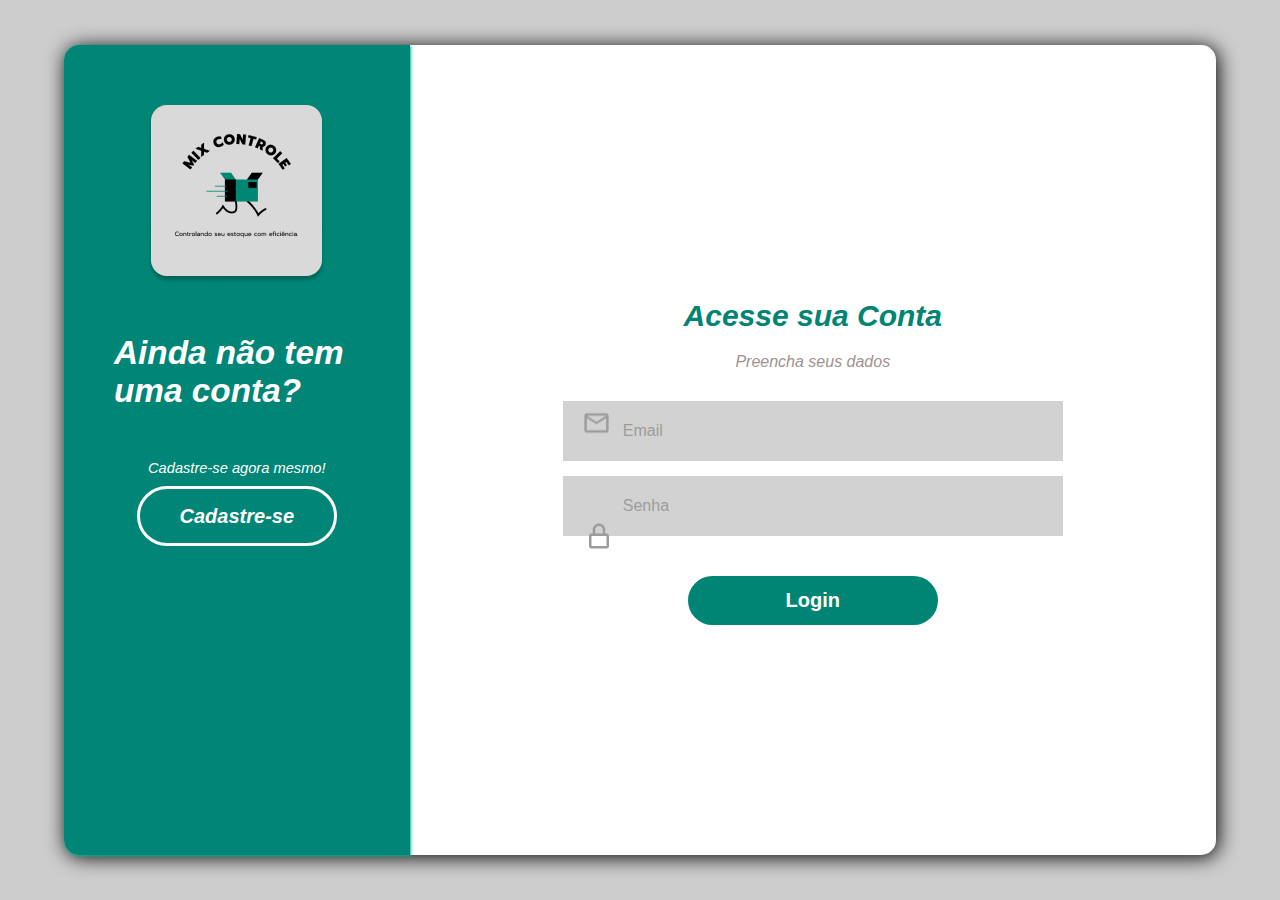
<file: src/frontend/public/index.html>
<!DOCTYPE html>
<html lang="PT-BR">

<head>
    <meta charset="UTF-8">
    <meta name="viewport" content="width=device-width, initial-scale=1.0">
    <link rel="shortcut icon" href="../assets/entrega-rapida.png" type="image/x-icon">
    <link rel="stylesheet" href="../styles/index.css">
    <link rel="stylesheet" href="../styles/mediaQueryLogin.css">
    <title>MixControle - Login</title>
</head>

<body>
    <main>
        <div class="conteudoInformacao">

            <div class="irRegistro">
                <img src="../assets/MixControleLogo.png" alt="Logo do site mix controle">
                <h1>Ainda não tem uma conta?</h1>
                <p>Cadastre-se agora mesmo!</p>
                <a href="../pages/registro.html">
                    <h4>Cadastre-se</h4>
                </a>
            </div>
        </div>
        <div class="conteudoLogin">
            <h2>Acesse sua Conta</h2>
            <p>Preencha seus dados</p>
            <form action="../php/logging.php" method="post">

                <img class="iconEmail" src="../assets/mdi_email-outline.png" alt="icone de email">
                <input type="email" id="email" name="email" placeholder="Email" required>

                <img class="iconSenha" src="../assets/iconSenha.png" alt="icon de uma cadeado">
                <input type="password" id="password" name="password" placeholder="Senha" required>

                <button type="submit">Login</button>
            </form>
        </div>
    </main>
</body>

</html>
</file>
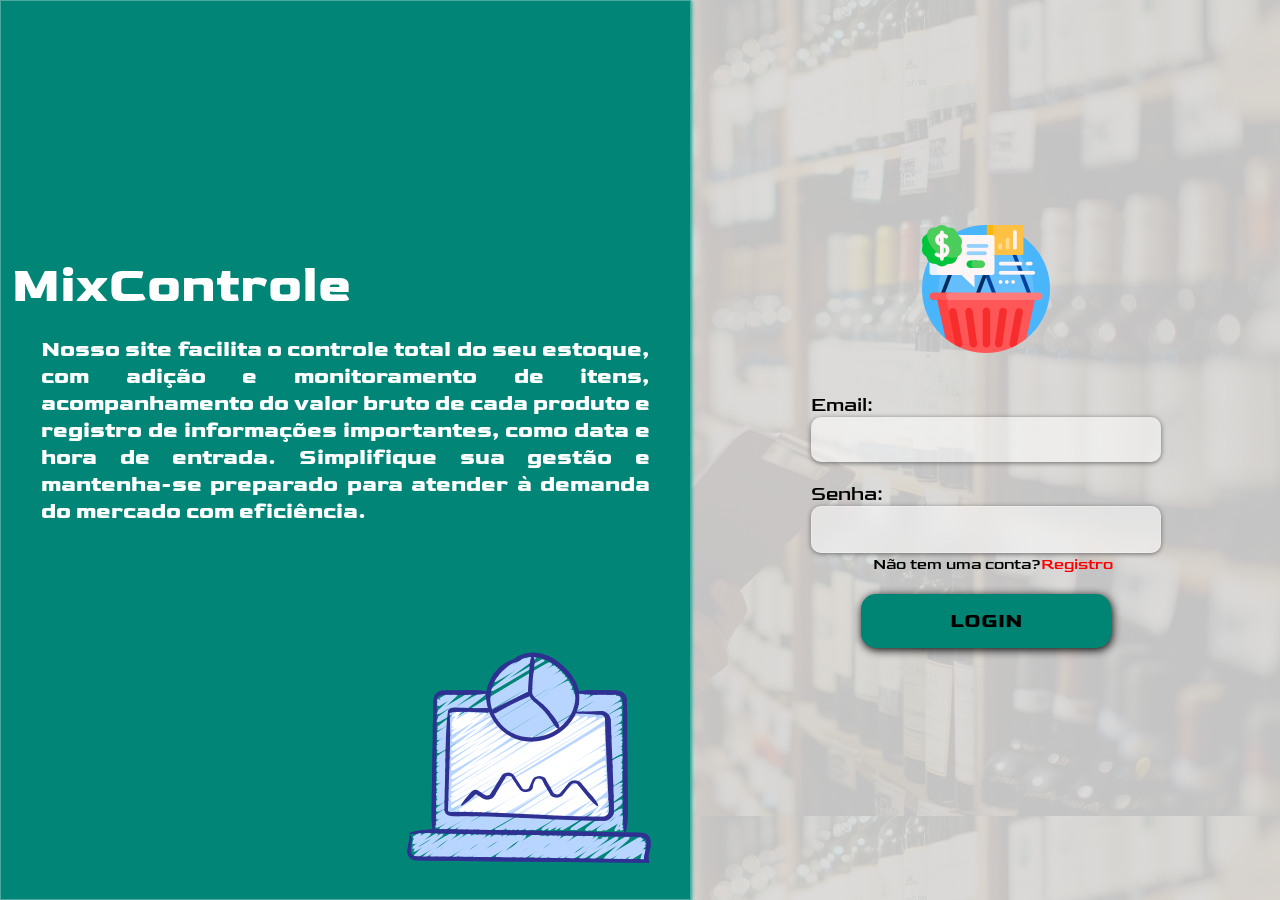
<file: login.html>
<!DOCTYPE html>
<html lang="PT-BR">
<head>
    <meta charset="UTF-8">
    <meta name="viewport" content="width=device-width, initial-scale=1.0">
    <link rel="stylesheet" href="Css/index.css">
    <link rel="stylesheet" href="Css/index_responsivo.css">
    <title>MixControle</title>
</head>
<body>
    <main>
        <div class="conteudoInformacao layerbluer">
            <h1>MixControle</h1>
            <h2>Nosso site facilita o controle total do seu estoque, com adição e monitoramento de itens, acompanhamento do valor bruto de cada produto e registro de informações importantes, como data e hora de entrada. Simplifique sua gestão e mantenha-se preparado para atender à demanda do mercado com eficiência.</h2>
            <img src="Imagens/painel-de-controle.png" alt="icon de um notebook com dados de grafico na tela">
        </div>
        <div class="conteudoLogin">
            <img src="Imagens/cesta-de-compras.png" alt="Uma imagen de uma cesta de produtos">
            <form action="php/logging.php" method="post">
                <label for="email">Email:</label>
                <input type="email" id="email" name="email" required>
                <label for="password">Senha:</label>
                <input class="layerbluer" type="password" id="password" name="password" required>
                <p>Não tem uma conta? <a href="Html/Registro.html" class="registro"> Registro</a></p>
                <button type="submit">Login</button>
            </form>
        </div>
    </main>
</body>
</html>
</file>
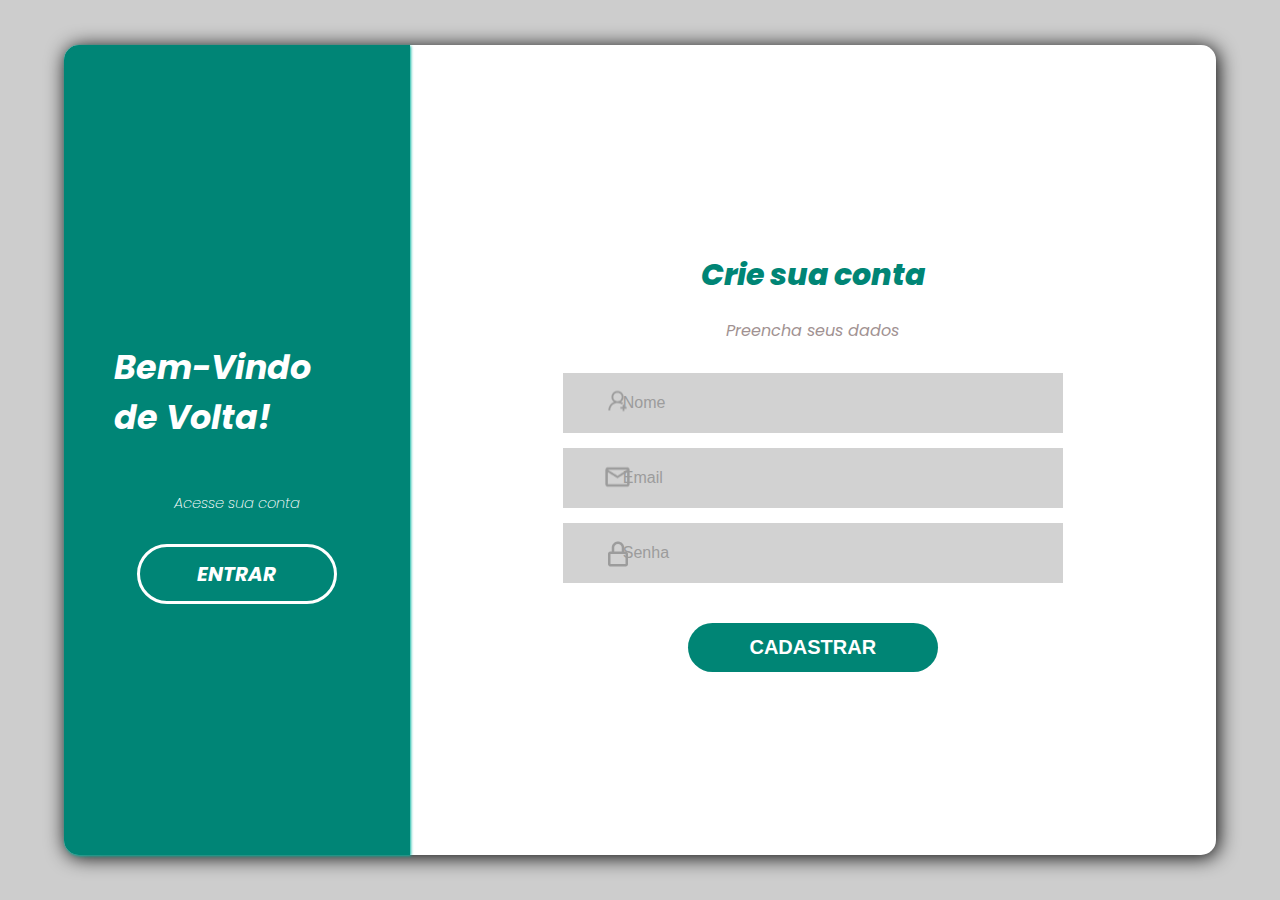
<file: Html/registro.html>
<!DOCTYPE html>
<html lang="PT-BR">
<head>
    <meta charset="UTF-8">
    <meta name="viewport" content="width=device-width, initial-scale=1.0">
    <link rel="stylesheet" href="../Css/registro.css">
    <link rel="stylesheet" href="../mediaQuery/mediaQueryRegistro.css">
    <title>Registro</title>
</head>
<body>
    <main>
        <div class="conteudoInformacao">
            <div class="irLogin">
            <h1>Bem-Vindo de Volta!</h1>
            <p>Acesse sua conta</p>
            <a href="../login.html"><h4>ENTRAR</h4></a>
            </div>
        </div>     
        <div class="registro">
            <h2>Crie sua conta</h2>
            <p>Preencha seus dados</p>
            <form action="../php/request.php" method="POST">
                <img class="iconLogin" src="../Imagens/Vector.png" alt="icon de uma boneco de login">
                <input type="text" id="name" name="name" required placeholder="Nome ">
                <img class="iconEmail" src="../Imagens/mdi_email-outline.png" alt="icone de email">
                <input type="email" id="email" name="email" placeholder="Email" required>
                <img class="iconSenha" src="../Imagens/iconSenha.png" alt="icon de uma cadeado">
                <input class="layerbluer" type="password" id="password" name="password" placeholder="Senha" required>
                <button type="submit">CADASTRAR</button>
            </form>
        </div>
    </main>
</body>
</html>
</file>
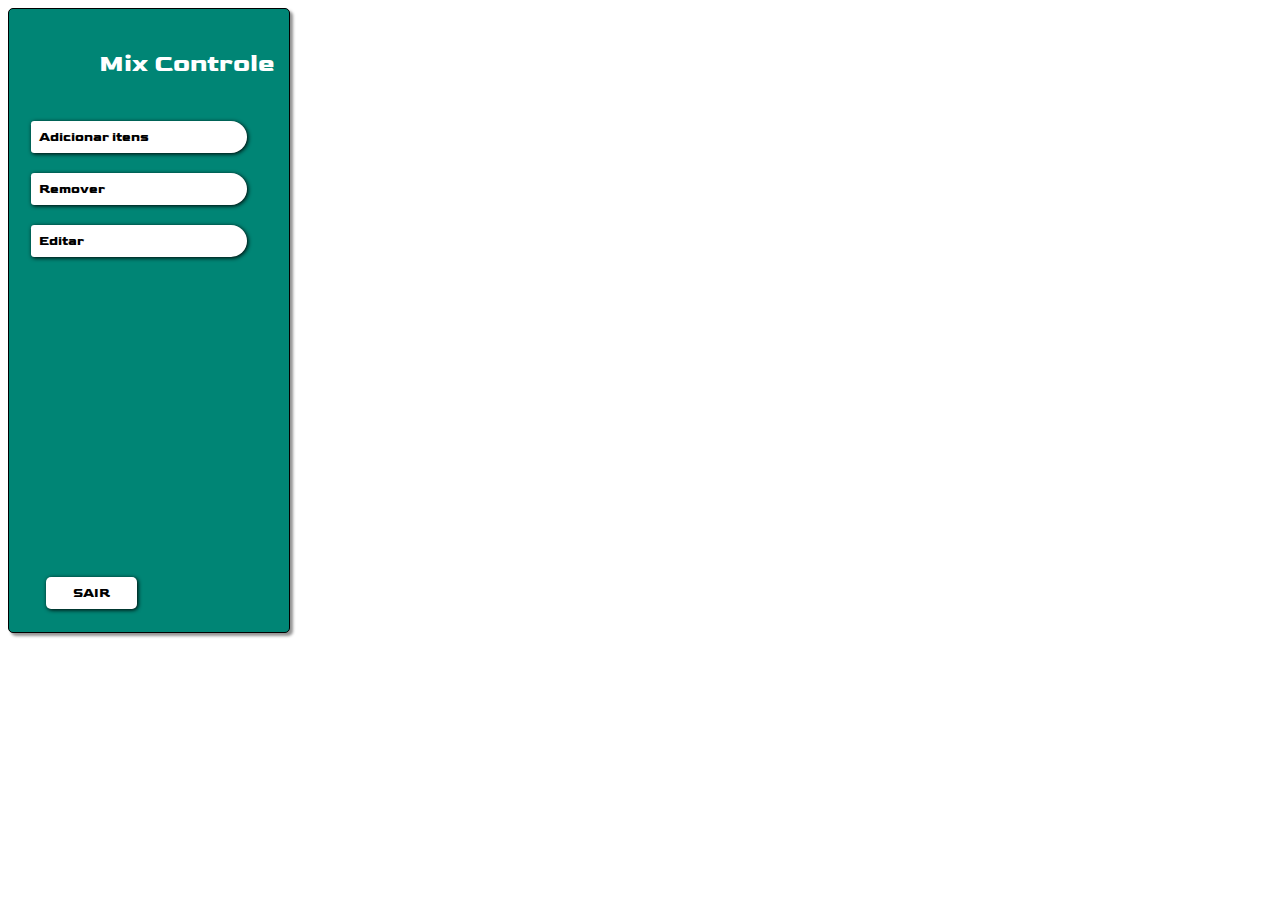
<file: Html/segundaParte.html>
<!DOCTYPE html>
<html lang="PT-BR">

<head>
    <meta charset="UTF-8">
    <meta name="viewport" content="width=device-width, initial-scale=1.0">
    <link rel="stylesheet" href="../Css/segundaParte.css">
    <title>MixControle</title>
</head>

<body>
    <main>
        <div class="bloco">
            <h2>Mix Controle</h2>
            <ul>
                <li>Adicionar itens</li>
                <li>Remover</li>
                <li>Editar</li>
            </ul>

            <ul id="sair">
                <li id="botaoDeSaida">SAIR</li>
            </ul>
        </div>
    </main>
    <script>
        document.getElementById('botaoDeSaida').addEventListener('click', function() {
            // Redireciona para o script de logout
            window.location.href = '../php/logout.php';
        });
    </script>
</body>

</html>
</file>
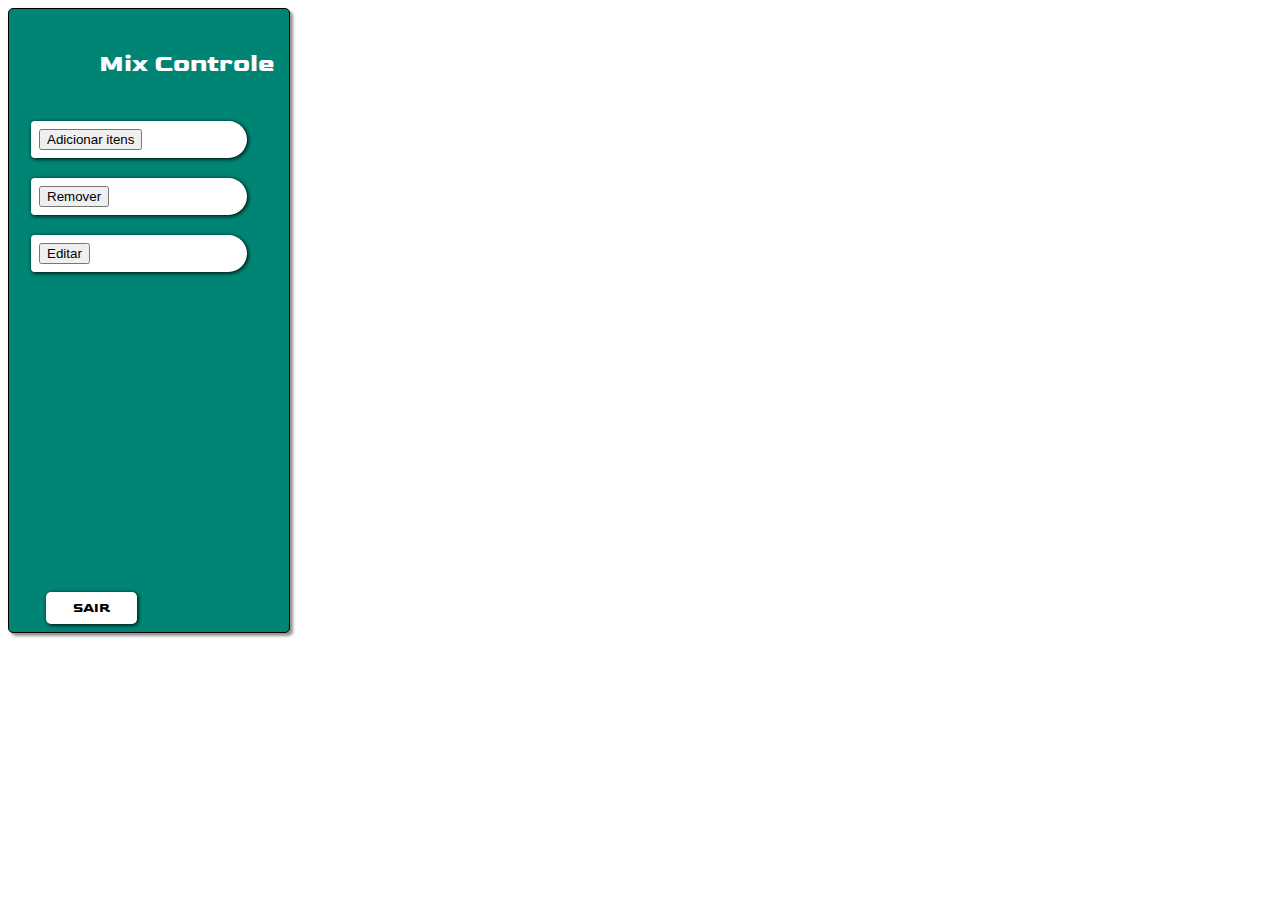
<file: Html/segundaParte2.html>
<!DOCTYPE html>
<html lang="PT-BR">
<head>
    <meta charset="UTF-8">
    <meta name="viewport" content="width=device-width, initial-scale=1.0">
    <title>Gerenciar Estoque</title>
    <link rel="stylesheet" href="../Css/segundaParte.css">
</head>
<body>
    <main>
        <div class="bloco">
            <h2>Mix Controle</h2>
            <ul>
                <li><button onclick="showForm('addItem')">Adicionar itens</button></li>
                <li><button onclick="showForm('removeItem')">Remover</button></li>
                <li><button onclick="showForm('editItem')">Editar</button></li>
            </ul>

            <ul id="sair">
                <li id="botaoDeSaida">SAIR</li>
            </ul>
        </div>
    </main>

    <div id="modalOverlay"></div>

    <div class="container">
        <!-- Formulários -->
        <div id="addItem" class="form-container">
            <button class="close-btn" onclick="closeForm()">X</button>
            <h2>Adicionar Item</h2>
            <form action="../php/add_item.php" method="POST">
                <label for="description">Descrição:</label>
                <input type="text" id="description" name="description" required>
                <label for="quality">Qualidade:</label>
                <input type="text" id="quality" name="quality" required>
                <label for="price">Preço:</label>
                <input type="number" id="price" name="price" step="0.01" required>
                <label for="sale_price">Preço de Venda:</label>
                <input type="number" id="sale_price" name="sale_price" step="0.01" required>
                <input type="submit" value="Adicionar Item">
            </form>
        </div>

        <div id="removeItem" class="form-container">
            <button class="close-btn" onclick="closeForm()">X</button>
            <h2>Remover Item</h2>
            <form action="../php/remove_item.php" method="POST">
                <label for="remove_id">ID do Item:</label>
                <input type="number" id="remove_id" name="id" required>
                <input type="submit" value="Remover Item">
            </form>
        </div>

        <div id="editItem" class="form-container">
            <button class="close-btn" onclick="closeForm()">X</button>
            <h2>Editar Item</h2>
            <form action="../php/edit_item.php" method="POST">
                <label for="edit_id">ID do Item:</label>
                <input type="number" id="edit_id" name="id" required>
                <label for="edit_description">Nova Descrição:</label>
                <input type="text" id="edit_description" name="description">
                <label for="edit_quality">Nova Qualidade:</label>
                <input type="text" id="edit_quality" name="quality">
                <label for="edit_price">Novo Preço:</label>
                <input type="number" id="edit_price" name="price" step="0.01">
                <label for="edit_sale_price">Novo Preço de Venda:</label>
                <input type="number" id="edit_sale_price" name="sale_price" step="0.01">
                <input type="submit" value="Atualizar Item">
            </form>
        </div>
    </div>

    <script>
        document.getElementById('botaoDeSaida').addEventListener('click', function() {
            // Redireciona para o script de logout
            window.location.href = '../php/logout.php';
        });

        function showForm(formId) {
            // Esconde todos os formulários
            var forms = document.querySelectorAll('.form-container');
            var overlay = document.getElementById('modalOverlay');
            forms.forEach(function(form) {
                form.classList.remove('active');
            });

            // Exibe o formulário selecionado
            var activeForm = document.getElementById(formId);
            if (activeForm) {
                activeForm.classList.add('active');
            }

            // Exibe a sobreposição
            overlay.classList.add('active');
        }

        function closeForm() {
            var forms = document.querySelectorAll('.form-container');
            var overlay = document.getElementById('modalOverlay');
            forms.forEach(function(form) {
                form.classList.remove('active');
            });
            overlay.classList.remove('active');
        }
    </script>
</body>
</html>
</file>
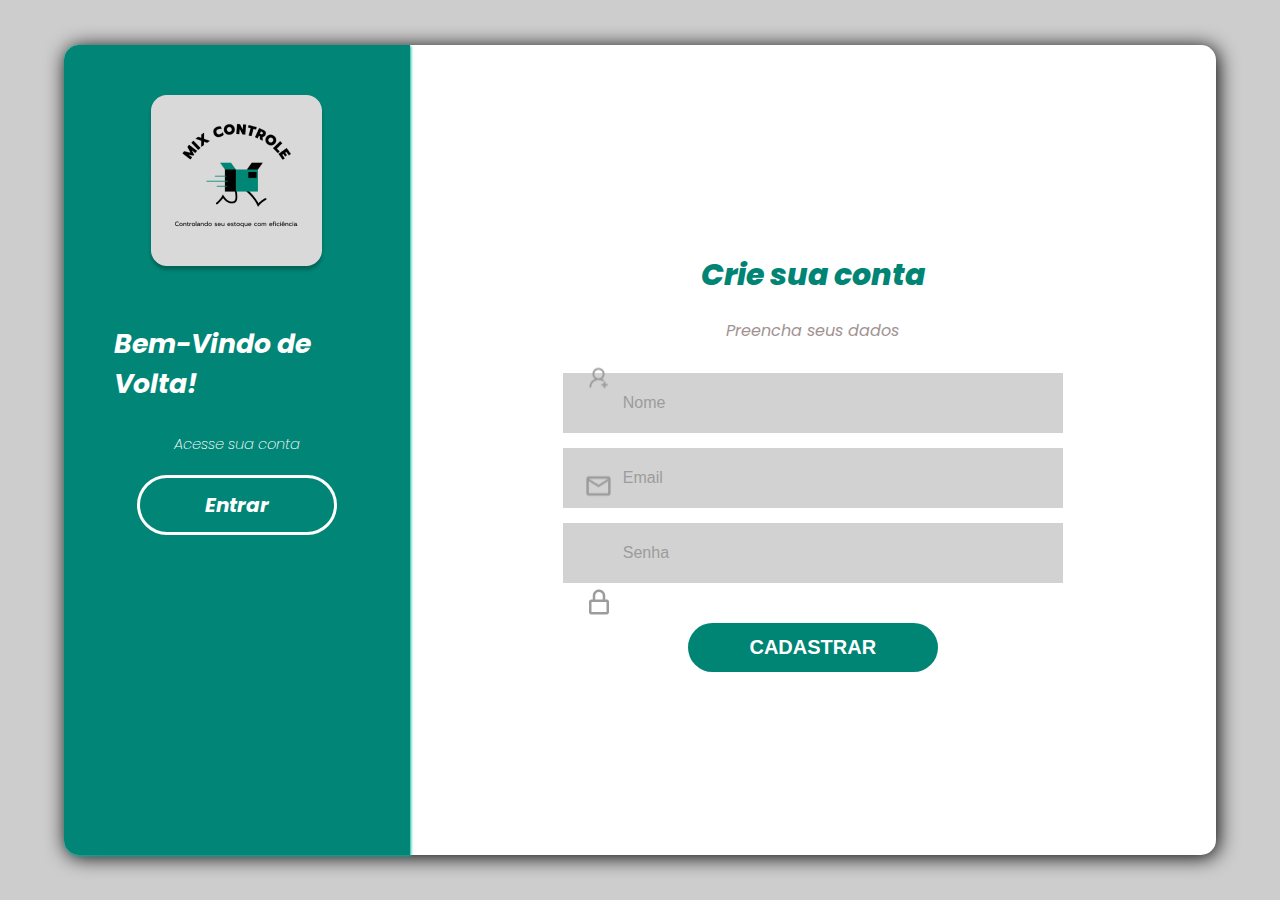
<file: src/frontend/pages/registro.html>
<!DOCTYPE html>
<html lang="PT-BR">

<head>
    <meta charset="UTF-8">
    <meta name="viewport" content="width=device-width, initial-scale=1.0">
    <link rel="shortcut icon" href="../assets/entrega-rapida.png" type="image/x-icon">
    <link rel="stylesheet" href="../styles/registro.css">
    <link rel="stylesheet" href="../styles/mediaQueryRegistro.css">
    <title>MixControle - Registro</title>
</head>

<body>
    <main>
        <div class="conteudoInformacao">
            <div class="irLogin">
                <img src="../assets/MixControleLogo.png" alt="Logo do site mix controle">
                <h1>Bem-Vindo de Volta!</h1>
                <p>Acesse sua conta</p>
                <a href="../public/index.html">
                    <h4>Entrar</h4>
                </a>
            </div>
        </div>
        <div class="registro">
            <h2>Crie sua conta</h2>
            <p>Preencha seus dados</p>
            <form action="../php/request.php" method="POST">
                <img class="iconLogin" src="../assets/Vector.png" alt="icon de uma boneco de login">
                <input type="text" id="name" name="name" required placeholder="Nome ">
                <img class="iconEmail" src="../assets/mdi_email-outline.png" alt="icone de email">
                <input type="email" id="email" name="email" placeholder="Email" required>
                <img class="iconSenha" src="../assets/iconSenha.png" alt="icon de uma cadeado">
                <input class="layerbluer" type="password" id="password" name="password" placeholder="Senha" required>
                <button type="submit">CADASTRAR</button>
            </form>
        </div>
    </main>
</body>

</html>
</file>
<file: src/frontend/styles/index.css>
@import url('https://fonts.googleapis.com/css2?family=Goldman:wght@400;700&display=swap');

* {
    box-sizing: border-box;
}

body {
    height: 100vh;
    width: 100%;
    margin: 0px;
    font-family: "Poppins", sans-serif;
    font-weight: 500;
    font-style: italic;
    background-color: #CDCDCD;

    display: flex;
    justify-content: center;
    align-items: center;
}

main {
    display: grid;
    height: 90%;
    width: 90%;
    grid-template-columns: 30% 70%;
    grid-template-areas: "conteudoInformacao conteudoLogin";
    background-color: #FFFFFF;
    border-radius: 15px;
    box-shadow: 2px 2px 20px black;
}

.conteudoInformacao {
    grid-area: conteudoInformacao;
    background-color: #008576;    
    box-shadow: 1px 1px 3px #07b39f;
    display: flex;
    flex-direction: column;
    justify-content: center;
    align-items: center;
    border-radius: 15px 0px 0px 15px;

}
.irRegistro > img{
    display: flex;
    margin: auto;
    margin-top: 60px;
    margin-bottom: 50px;
}
.irRegistro{
    width: 100%;
    height: 100%;
}

.irRegistro > h1 {
    margin: 0px 15px 0px 50px;
    color: white;
    font-size: 25pt;


}
.irRegistro > p {
    color: white;
    font-size: 11pt;
    font-weight: 200;
    margin-top: 50px;
    margin-bottom: 10px;
    text-align: center;
}
.irRegistro > a {
    color: white;
    font-size: 15pt;
    font-weight: 800;
    border: 3px solid white;
    height: 60px;
    width: 200px;    
    border-radius: 30px;
    display: flex;
    justify-content: center;
    align-items: center;
    margin: auto;
    cursor: pointer;
    text-decoration: none;
}
.irRegistro > a:hover {
    transition: all 200ms ease-in;
    transform: scale(1.1);
}

.conteudoLogin {
    grid-area: conteudoLogin;
    background-color: #FFFFFF;
    margin: auto;
    text-align: center;
}
.conteudoLogin > h2{
    margin-bottom: 20px;
    color: #008575;
    font-weight: 900;
    font-size: 30px;
}
.conteudoLogin > p{
    margin-bottom: 30px;
    color: #A19292;
    font-weight: 400;
}
form{
    margin: auto;
    margin-top: 10px;
    width: 500px;
}
form > input {
    height: 60px;
    width: 100%;
    background-color: #9c9c9c73;
    border: none;
    outline: none;
    display: flex;
    justify-content: center;
    margin-bottom: 15px;
    font-size: 17px;
    padding-left: 60px;
}
form > input::placeholder {
    font-size: 16px;
    color: #9C9C9C;
}
form > button{
    display: flex;
    margin: auto;
    margin-top: 40px;
    cursor: pointer;
    outline: none;
    border: none;
    background-color: #008575;
    justify-content: center;
    padding: 13px;
    width: 250px;
    border-radius: 50px;
    font-size: 20px;
    border-bottom: none;
    font-weight: 800;
    color: white;
}
form a{
    text-decoration: none;
    color: black;
}
button:hover{
    transition: all 200ms ease-in;
    transform: scale(1.1);
}
.iconEmail{
    position: absolute;
    left: 46.60%;
    top: 47%;
    transform: translateY(-50%);
}
.iconSenha{
    position: absolute;
    left: 47%;
    top: 59.50%;
    transform: translateY(-50%);
}
</file>
<file: src/frontend/styles/mediaQueryLogin.css>
@media screen and (max-width: 1290px){
.iconEmail{
    position: absolute;
    left: 45.50%;
    top: 47%;
    transform: translateY(-50%);
}
.iconSenha{
    position: absolute;
    left: 46%;
    top: 59.50%;
    transform: translateY(-50%);
}
}
</file>
<file: Css/index.css>
@import url('https://fonts.googleapis.com/css2?family=Goldman:wght@400;700&display=swap');

* {
    box-sizing: border-box;
}

body {
    height: 100vh;
    margin: 0px;
    font-family: "Goldman", sans-serif;
    font-weight: 400;
    font-style: normal;
    background-image: url(../Imagens/StockCake-Wine\ selection\ contemplation_1724417811.jpg);
}

main {
    display: grid;
    height: 100%;
    grid-template-columns: 54% 46%;
    grid-template-areas: "conteudoInformacao conteudoLogin";
    background-color: #ffffff31;
}

.conteudoInformacao {
    grid-area: conteudoInformacao;
    background-color: #008576;    
    box-shadow: 1px 1px 3px #07b39f;
    display: flex;
    flex-direction: column;
    justify-content: center;
    align-items: center;
}

.conteudoInformacao > h1 {
    align-self: flex-start;
    margin: 0 0 20px 10px;
    color: white;
    font-size: 55px;
    font-family: "Goldman", sans-serif;
    font-weight: 700;
    font-style: normal;
}

.conteudoInformacao > h2 {
    text-align: justify;
    color: white;
    margin: 0px 60px 0px 60px;
    font-size: 22px;
}
.conteudoInformacao > img {
    position: absolute;
        top: 660px;
        left: 63%;
        position: fixed;
        
}

.conteudoLogin {
    grid-area: conteudoLogin;
    background-color: #d9d9d9de;
    display: flex;
    align-items: center;
    justify-content: center;
}
.layerbluer {
    position: relative;
    border: 1px solid rgba(255, 255, 255, 0.3);
    backdrop-filter: blur(10px);
    -webkit-backdrop-filter: blur(10px);
}
.conteudoLogin> img{
    position: absolute;
    bottom: 500px;
    position: fixed;
}
form{
    padding: 50px 10% 50px 10%;
    margin: 0;
    position: relative;
    top: 60px;
}
form > label{
    display: flex;
    color: black;
    font-size: 20px;
    margin-top: 20px;
}
form > input {
    padding: 15px;
    width: 350px;
    border-radius: 10px;
    background-color: rgba(255, 255, 255, 0.521);
    box-shadow: 0 1px 5px rgb(107, 107, 107); 
    border: none;
    outline: none;
}
form > p{
    margin: 2px 0px 20px;
    display: flex;
    justify-content: end;
    text-decoration: none;
}
form p .registro{
    text-decoration: none; 
    color: red; 
}
form .registro:hover{
    text-decoration: none;
    color: #008575;

}
form > button{
    display: flex;
    margin: auto;
    cursor: pointer;
    outline: none;
    border: none;
    background-color: #008575;
    justify-content: center;
    text-transform: uppercase;
    padding: 15px;
    width: 250px;
    border-radius: 15px;
    font-size: 20px;
    font-family: "Goldman", sans-serif;
    font-weight: 700;
    font-style: normal;
    border-bottom: none;
    box-shadow: 1px 2px 10px black;
}
form a{
    text-decoration: none;
    color: black;
    margin-right: 48px;
}
button:hover{
    transition: all 200ms ease-in;
    transform: scale(1.1);
}
footer {
    position: absolute;
    top: 88%;
    width: 15vw;
    background-color: #FFFFFF;
    border-radius: 12px;
    display: flex;
    align-items: center;
    justify-content: center;
    box-shadow: 0 1px 5px rgb(107, 107, 107);
    font-family: "Goldman", sans-serif;
    font-weight: 700;
    font-style: normal;
}
.layerbluer {
    position: relative;
    border: 1px solid rgba(255, 255, 255, 0.3);
    backdrop-filter: blur(10px);
    -webkit-backdrop-filter: blur(10px);
}
</file>
<file: Css/index_responsivo.css>
@media screen and (max-width: 1920px) and (max-height: 1080px){
    .conteudoLogin > img{
        bottom: 590px;
    }
}@media (max-width: 1768px) and (max-height: 992px){
    .conteudoInformacao > h1 {
        font-size: 50px;
    }
    
    .conteudoInformacao > h2 {
        margin: 0px 40px 0px 40px;
        font-size: 22px;
        margin-bottom: 120px;
    }
    .conteudoInformacao > img {
        position: absolute; 
            top: 73%;
            left: 65%;
    }
    .conteudoLogin> img{
        top: 28%;
    }
    footer {
        width: 20vw;
    }
}
@media (max-width: 1680px) and (max-height: 1050px){
    .conteudoInformacao > h1 {
        font-size: 50px;
    }
    
    .conteudoInformacao > h2 {
        margin: 0px 40px 0px 40px;
        font-size: 22px;
        margin-bottom: 120px;
    }
    .conteudoInformacao > img {
        position: absolute; 
            top: 70%;
            left: 58%;
    }
    .conteudoLogin> img{
        top: 28%;
    }
    footer {
        width: 20vw;
    }
}

@media (max-width: 1600px)and (max-height: 1024px){
    .conteudoInformacao > h1 {
        font-size: 50px;
    }
    
    .conteudoInformacao > h2 {
        margin: 0px 40px 0px 40px;
        font-size: 22px;
        margin-bottom: 120px;
    }
    .conteudoInformacao > img {
        position: absolute; 
            top: 70%;
            left: 65%;
    }
    .conteudoLogin> img{
        top: 28%;
    }
    footer {
        width: 20vw;
    }
}

@media (max-width: 1440px) and (max-height: 900px) {
    .conteudoInformacao > h1 {
        font-size: 50px;
    }
    
    .conteudoInformacao > h2 {
        margin: 0px 40px 0px 40px;
        font-size: 22px;
        margin-bottom: 120px;
    }
    .conteudoInformacao > img {
        position: absolute;
            top: 70%;
            left: 58%;
    }
    .conteudoLogin> img{
        top: 25%;
    }
    footer {
        width: 20vw;
    }
}
@media (max-width: 1366px)and (max-height: 768px){
    .conteudoInformacao > h1 {
        font-size: 50px;
    }
    
    .conteudoInformacao > h2 {
        margin: 0px 40px 0px 40px;
        font-size: 22px;
        margin-bottom: 120px;
    }
    .conteudoInformacao > img {
        position: absolute;
            top: 65%;
            left: 52%;
    }
    .conteudoLogin> img{
        top: 20%;
    }
    footer {
        width: 20vw;
    }
}
@media (max-width: 1366px)and (max-height: 768px){
    .conteudoInformacao > img {
        position: absolute;
            top: 60%;
            left: 52%;
    }
}
@media (max-width: 1360px)and (max-height: 768px){
    .conteudoInformacao > h1 {
        font-size: 50px;
    }
    
    .conteudoInformacao > h2 {
        margin: 0px 40px 0px 40px;
        font-size: 22px;
        margin-bottom: 120px;
    }
    .conteudoInformacao > img {
        position: absolute;
            top: 65%;
            left: 52%;
    }
    .conteudoLogin> img{
        top: 18%;
    }
    footer {
        width: 20vw;
    }
}

@media (max-width: 1280px) and (max-height: 720px){
    .conteudoInformacao > h1 {
        font-size: 50px;
    }
    
    .conteudoInformacao > h2 {
        margin: 0px 40px 0px 40px;
        font-size: 22px;
        margin-bottom: 120px;
    }
    .conteudoInformacao > img {
        position: absolute;
            top: 63%;
            left: 52%;
    }
    .conteudoLogin> img{
        top: 18%;
    }
    footer {
        width: 20vw;
    }
}

@media (max-width: 1024px) and (max-height: 768px){
    .conteudoInformacao > h1 {
        font-size: 50px;
    }
    
    .conteudoInformacao > h2 {
        margin: 0px 40px 0px 40px;
        font-size: 20px;
        margin-bottom: 120px;
    }
    .conteudoInformacao > img {
        position: absolute;
            top: 65%;
            left: 40%;
    }
    .conteudoLogin> img{
        top: 23%
    }
    footer {
        width: 25vw;
    }
}

@media (max-width: 800px) and (max-height: 600px) {
    .conteudoInformacao > h1 {
        font-size: 45px;
    }
    
    .conteudoInformacao > h2 {
        margin: 0px 40px 0px 40px;
        font-size: 14px;
        margin-bottom: 120px;
    }
    .conteudoInformacao > img {
        position: absolute;
            top: 65%;
            left: 45%;
            height: 35%;
    }
    .conteudoLogin> img{
        top: 19%;
    }

    form > label{
        font-size: 15px;
        margin-top: 10px;
    }

    form > input {
        padding: 12px;
        width: 250px;
    }
    form > button{
        padding: 10px;
        width: 230px;
    }
    form > p {
        font-size: 15px;
        margin-top: 4px;
    }
    footer {
        height: 8vh;
        width: 25vw;
    }
}
@media (max-width: 375px) and (max-height: 667px){
    body {
        height: 100vh;
        margin: 0px;
        font-family: "Goldman", sans-serif;
        font-weight: 400;
        font-style: normal;
    }
    
    main {
        display: grid;
        height: 100%;
        grid-template-columns: 100vw;
        grid-template-areas: "conteudoLogin";
        background-color: #FFFFFF;
    }

    .conteudoInformacao{
        display: none;
    }
    .conteudoLogin > img {
        top: 17%
    }
    form {
        padding: 50px 2% 50px 2%;
    }

    footer{
        top: 89%;
        width: 60vw;
    }
}
@media (max-width: 320px) and (max-height: 568px) {
    body {
        height: 100vh;
        margin: 0px;
        font-family: "Goldman", sans-serif;
        font-weight: 400;
        font-style: normal;
    }
    
    main {
        display: grid;
        height: 100%;
        grid-template-columns: 100vw;
        grid-template-areas: "conteudoLogin";
        background-color: #FFFFFF;
    }

    .conteudoInformacao{
        display: none;
    }
    .conteudoLogin > img {
        top: 17%
    }

    .conteudoLogin p{
        font-size: 12px;
    }

    form {
        padding: 50px 2% 50px 2%;
    }

    footer{
        top: 91%;
        width: 60vw;
    }
}

@media (max-width: 414px) and (max-height: 736px){
    body {
        height: 100vh;
        margin: 0px;
        font-family: "Goldman", sans-serif;
        font-weight: 400;
        font-style: normal;
    }
    
    main {
        display: grid;
        height: 100%;
        grid-template-columns: 100vw;
        grid-template-areas: "conteudoLogin";
        background-color: #FFFFFF;
    }

    .conteudoInformacao{
        display: none;
    }
    .conteudoLogin > img {
        top: 17%
    }

    .conteudoLogin p{
        font-size: 12px;
    }

    form {
        padding: 50px 2% 50px 2%;
    }

    footer{
        top: 91%;
        width: 60vw;
    }
    footer > p{
        font-size: 25px;
    }
}
</file>
<file: Css/registro.css>
@import url('https://fonts.googleapis.com/css2?family=Poppins:ital,wght@0,100;0,200;0,300;0,400;0,500;0,600;0,700;0,800;0,900;1,100;1,200;1,300;1,400;1,500;1,600;1,700;1,800;1,900&display=swap');

* {
    box-sizing: border-box;
}

body {
    height: 100vh;
    width: 100%;
    margin: 0px;
    font-family: "Poppins", sans-serif;
    font-weight: 500;
    font-style: italic;
    background-color: #CDCDCD;

    display: flex;
    justify-content: center;
    align-items: center;
}
main {
    display: grid;
    height: 90%;
    width: 90%;
    grid-template-columns: 30% 70%;
    grid-template-areas: "conteudoInformacao registro";
    background-color: #FFFFFF;
    border-radius: 15px;
    box-shadow: 2px 2px 20px black;
}

.conteudoInformacao {
    grid-area: conteudoInformacao;
    background-color: #008576;    
    box-shadow: 1px 1px 3px #07b39f;
    display: flex;
    flex-direction: column;
    justify-content: center;
    align-items: center;
    border-radius: 15px 0px 0px 15px;
}
.irLogin{
    width: 100%;
    height: 50%;
    margin-top: 110px;
}

.irLogin > h1 {
    margin: 0px 10px 0px 40px;
    color: white;
    font-size: 25pt;


}
.irLogin > p {
    color: white;
    font-size: 11pt;
    font-weight: 200;
    margin-bottom: 30px;
    text-align: center;
}
.irLogin > a {
    color: white;
    font-size: 15pt;
    font-weight: 800;
    border: 3px solid white;
    height: 60px;
    width: 200px;    
    border-radius: 30px;
    display: flex;
    justify-content: center;
    align-items: center;
    margin: auto;
    cursor: pointer;
    text-decoration: none;
}
.irLogin > a:hover {
    transition: all 200ms ease-in;
    transform: scale(1.1);
}

.registro {
    grid-area: registro;
    background-color: #FFFFFF;
    margin: auto;
    text-align: center;

}
.registro > h2{
    margin-bottom: 20px;
    color: #008575;
    font-weight: 800;
    font-size: 30px;
}
.registro > p{
    margin-bottom: 30px;
    color: #A19292;
    font-weight: 400;
}
form {
    margin: auto;
    margin-top: 10px;
    width: 500px;
}
form > input {
    height: 60px;
    width: 100%;
    background-color: #9c9c9c73;
    border: none;
    outline: none;
    display: flex;
    justify-content: center;
    margin-bottom: 15px;
    font-size: 17px;
    padding-left: 60px;
}
form > input::placeholder {
    font-size: 16px;
    color: #9C9C9C;
}
form > button{
    display: flex;
    margin: auto;
    margin-top: 40px;
    cursor: pointer;
    outline: none;
    border: none;
    background-color: #008575;
    justify-content: center;
    padding: 13px;
    width: 250px;
    border-radius: 50px;
    font-size: 20px;
    border-bottom: none;
    font-weight: 800;
    color: white;
}
form a{
    text-decoration: none;
    color: black;
}
button:hover{
    transition: all 200ms ease-in;
    transform: scale(1.1);
}
.iconLogin{
    position: absolute;
    left: 47%;
    top: 42%;
    transform: translateY(-50%);
}
.iconEmail{
    position: absolute;
    left: 46.60%;
    top: 54%;
    transform: translateY(-50%);
}
.iconSenha{
    position: absolute;
    left: 47%;
    top: 66%;
    transform: translateY(-50%);
}
</file>
<file: mediaQuery/mediaQueryRegistro.css>
@media screen and (max-width: 1920px) and (max-height: 1080px){
        .irLogin > h1 {
            margin: 60px 100px 0px 100px;
        }
        .iconLogin{
            position: absolute;
            left: 51.50%;
            top: 45%;
            transform: translateY(-50%);
        }
        .iconEmail{
            position: absolute;
            left: 51.10%;
            top: 53%;
            transform: translateY(-50%);
        }
        .iconSenha{
            position: absolute;
            left: 51.50%;
            top: 60.50%;
            transform: translateY(-50%);
        }
    }
    @media screen and (max-width: 1440px) and (max-height: 900px){
        .irLogin > h1 {
            margin: 40px 50px 50px 50px;
        }
        .iconLogin{
            position: absolute;
            left: 47.50%;
            top: 44.50%;
            transform: translateY(-50%);
        }
        .iconEmail{
            position: absolute;
            left: 47.10%;
            top: 53%;
            transform: translateY(-50%);
        }
        .iconSenha{
            position: absolute;
            left: 47.50%;
            top: 61.50%;
            transform: translateY(-50%);
        }
    }
    @media screen and (max-width: 800px) and (max-height: 480px){
        .irLogin > h1 {
            margin: 0px 5px 10px 15px;
            font-size: 19pt;
        }
        .irLogin > a {
            color: white;
            font-size: 13pt;
            font-weight: 800;
            border: 3px solid white;
            height: 50px;
            width: 150px;    
        }
        form {
            margin: 0px;
            width: 300px;
        }
        form > input {
            height: 50px;
            width: 100%;
            margin-bottom: 21px;
        }
        form > button {
            margin: auto;
            padding: 8px;
            width: 250px;
            font-size: 18px;
        }
        .iconLogin{
            position: absolute;
            left: 47%;
            top: 44%;
            transform: translateY(-50%);
        }
        .iconEmail{
            position: absolute;
            left: 46.40%;
            top: 59%;
            transform: translateY(-50%);
        }
        .iconSenha{
            position: absolute;
            left: 47%;
            top: 73.50%;
            transform: translateY(-50%);
        }
    }
</file>
<file: Css/segundaParte.css>
@import url('https://fonts.googleapis.com/css2?family=Goldman:wght@400;700&display=swap');

body{
    overflow:hidden;
    font-family: "Goldman", sans-serif;
    font-weight: 730;
    font-style: normal;
}

.bloco {
    width: 280px;
    height: 623px;
    background-color: #008575;
    border: 1px solid black;
    left: 10px;
    border-radius: 5px;
    box-shadow: 3px 3px 3px rgba(0, 0, 0, 0.425);
}

.bloco > h2{
    font-size: 25px;
    left: 90px;
    color: white ;
    top: 18px;
    font-family: "Goldman", sans-serif; 
    position: relative;
}

.bloco > ul {
    margin-top: 60px;
    list-style: none;
    color: black;
    font-size: 13px;
}

.bloco > ul > li {
    text-decoration: none;
    margin-top: 20px;
    background-color: white;
    padding: 3px;
    width: 200px;
    position: relative;
    right: 18px;
    cursor: pointer;
    border-radius: 10px 50px 50px 10px;
    padding: 8px;
    box-shadow: 1px 1px 4px black;
}

.bloco > #sair {
    margin-top: 320px;
    margin-left: 15px;
}

.bloco > #sair > li{
    width: 75px;
    text-align: center;
    border-radius: 5px;
}

.bloco > ul>  li:hover {
    color: #008575;
    transition: all 100ms ease-in;
    transform: scale(1.1);
}

/* Modal overlay */
#modalOverlay {
    position: fixed;
    top: 0;
    left: 0;
    width: 100%;
    height: 100%;
    background-color: rgba(0, 0, 0, 0.7);
    display: none;
    z-index: 1;
}

#modalOverlay.active {
    display: block;
}

/* Form containers */
.form-container {
    display: none; /* Esconde todos os formulários inicialmente */
    position: fixed;
    top: 50%;
    left: 50%;
    transform: translate(-50%, -50%);
    background-color: white;
    padding: 20px;
    border-radius: 8px;
    box-shadow: 0px 0px 10px rgba(0, 0, 0, 0.25);
    z-index: 2;
    width: 300px;
    max-width: 80%;
}

.form-container.active {
    display: block; /* Exibe o formulário ativo */
}

/* Botão de fechar */
.close-btn {
    position: absolute;
    top: 10px;
    right: 10px;
    background-color: transparent;
    border: none;
    font-size: 20px;
    font-weight: bold;
    cursor: pointer;
    color: #333;
}

.close-btn:hover {
    color: #ff0000;
}

/* Form styles */
.form-container label {
    display: block;
    margin-top: 10px;
}

.form-container input[type="submit"] {
    background-color: #4CAF50; /* Verde */
    border: none;
    color: white;
    padding: 10px 20px;
    text-align: center;
    text-decoration: none;
    display: inline-block;
    font-size: 16px;
    margin-top: 10px;
    cursor: pointer;
}
</file>
<file: src/frontend/styles/registro.css>
@import url('https://fonts.googleapis.com/css2?family=Poppins:ital,wght@0,100;0,200;0,300;0,400;0,500;0,600;0,700;0,800;0,900;1,100;1,200;1,300;1,400;1,500;1,600;1,700;1,800;1,900&display=swap');

* {
    box-sizing: border-box;
}

body {
    height: 100vh;
    width: 100%;
    margin: 0px;
    font-family: "Poppins", sans-serif;
    font-weight: 500;
    font-style: italic;
    background-color: #CDCDCD;

    display: flex;
    justify-content: center;
    align-items: center;
}
main {
    display: grid;
    height: 90%;
    width: 90%;
    grid-template-columns: 30% 70%;
    grid-template-areas: "conteudoInformacao registro";
    background-color: #FFFFFF;
    border-radius: 15px;
    box-shadow: 2px 2px 20px black;
}

.conteudoInformacao {
    grid-area: conteudoInformacao;
    background-color: #008576;    
    box-shadow: 1px 1px 3px #07b39f;
    display: flex;
    flex-direction: column;
    justify-content: center;
    align-items: center;
    border-radius: 15px 0px 0px 15px;
}
.irLogin > img{
    display: flex;
    margin: auto;
    margin-top: 60px;
    margin-bottom: 50px;
}
.irLogin{
    width: 100%;
    height: 100%;
}

.irLogin > h1 {
    margin: 0px 15px 0px 50px;
    color: white;
    font-size: 25pt;

}
.irLogin > p {
    color: white;
    font-size: 11pt;
    font-weight: 200;
    margin-top: 30px;
    margin-bottom: 10px;
    text-align: center;
}
.irLogin > a {
    color: white;
    font-size: 15pt;
    font-weight: 800;
    border: 3px solid white;
    height: 60px;
    width: 200px;    
    border-radius: 30px;
    display: flex;
    justify-content: center;
    align-items: center;
    margin: auto;
    cursor: pointer;
    text-decoration: none;
}
.irLogin > a:hover {
    transition: all 200ms ease-in;
    transform: scale(1.1);
}

.registro {
    grid-area: registro;
    background-color: #FFFFFF;
    margin: auto;
    text-align: center;

}
.registro > h2{
    margin-bottom: 20px;
    color: #008575;
    font-weight: 800;
    font-size: 30px;
}
.registro > p{
    margin-bottom: 30px;
    color: #A19292;
    font-weight: 400;
}
form {
    margin: auto;
    margin-top: 10px;
    width: 500px;
}
form > input {
    height: 60px;
    width: 100%;
    background-color: #9c9c9c73;
    border: none;
    outline: none;
    display: flex;
    justify-content: center;
    margin-bottom: 15px;
    font-size: 17px;
    padding-left: 60px;
}
form > input::placeholder {
    font-size: 16px;
    color: #9C9C9C;
}
form > button{
    display: flex;
    margin: auto;
    margin-top: 40px;
    cursor: pointer;
    outline: none;
    border: none;
    background-color: #008575;
    justify-content: center;
    padding: 13px;
    width: 250px;
    border-radius: 50px;
    font-size: 20px;
    border-bottom: none;
    font-weight: 800;
    color: white;
}
form a{
    text-decoration: none;
    color: black;
}
button:hover{
    transition: all 200ms ease-in;
    transform: scale(1.1);
}
.iconLogin{
    position: absolute;
    left: 47%;
    top: 42%;
    transform: translateY(-50%);
}
.iconEmail{
    position: absolute;
    left: 46.60%;
    top: 54%;
    transform: translateY(-50%);
}
.iconSenha{
    position: absolute;
    left: 47%;
    top: 66%;
    transform: translateY(-50%);
}
</file>
<file: src/frontend/styles/mediaQueryRegistro.css>
/* @media screen and (max-width: 1920px) and max{ 
    .irLogin > img{
        margin-top: 140px;
        margin-bottom: 50px;
        height: 250px;
    }
    .irLogin > h1 {
        font-size: 35pt;
    }
    .irLogin > p {
        margin-top: 40px;
        margin-bottom: 40px;
    }
    .irLogin > a {
        width: 310px;
    }
    .iconLogin{
        position: absolute;
        left: 51.50%;
        top: 45%;
        transform: translateY(-50%);
    }
    .iconEmail{
        position: absolute;
        left: 51.20%;
        top: 52.90%;
        transform: translateY(-50%);
    }
    .iconSenha{
        position: absolute;
        left: 51.50%;
        top: 60.10%;
        transform: translateY(-50%);
    }
    
} */

@media screen and (max-width: 1290px){
    .irLogin > img{
        margin-top: 50px;
        margin-bottom: 50px;
    }
    .irLogin > h1 {
        font-size: 20pt;
    }
    .irLogin > p {
        margin-top: 30px;
        margin-bottom: 20px;
    }
    .iconLogin{
        position: absolute;
        left: 46%;
        top: 42%;
        transform: translateY(-50%);
    }
    .iconEmail{
        position: absolute;
        left: 45.60%;
        top: 54%;
        transform: translateY(-50%);
    }
    .iconSenha{
        position: absolute;
        left: 46%;
        top: 66.90%;
        transform: translateY(-50%);
    }
    
}
</file>
